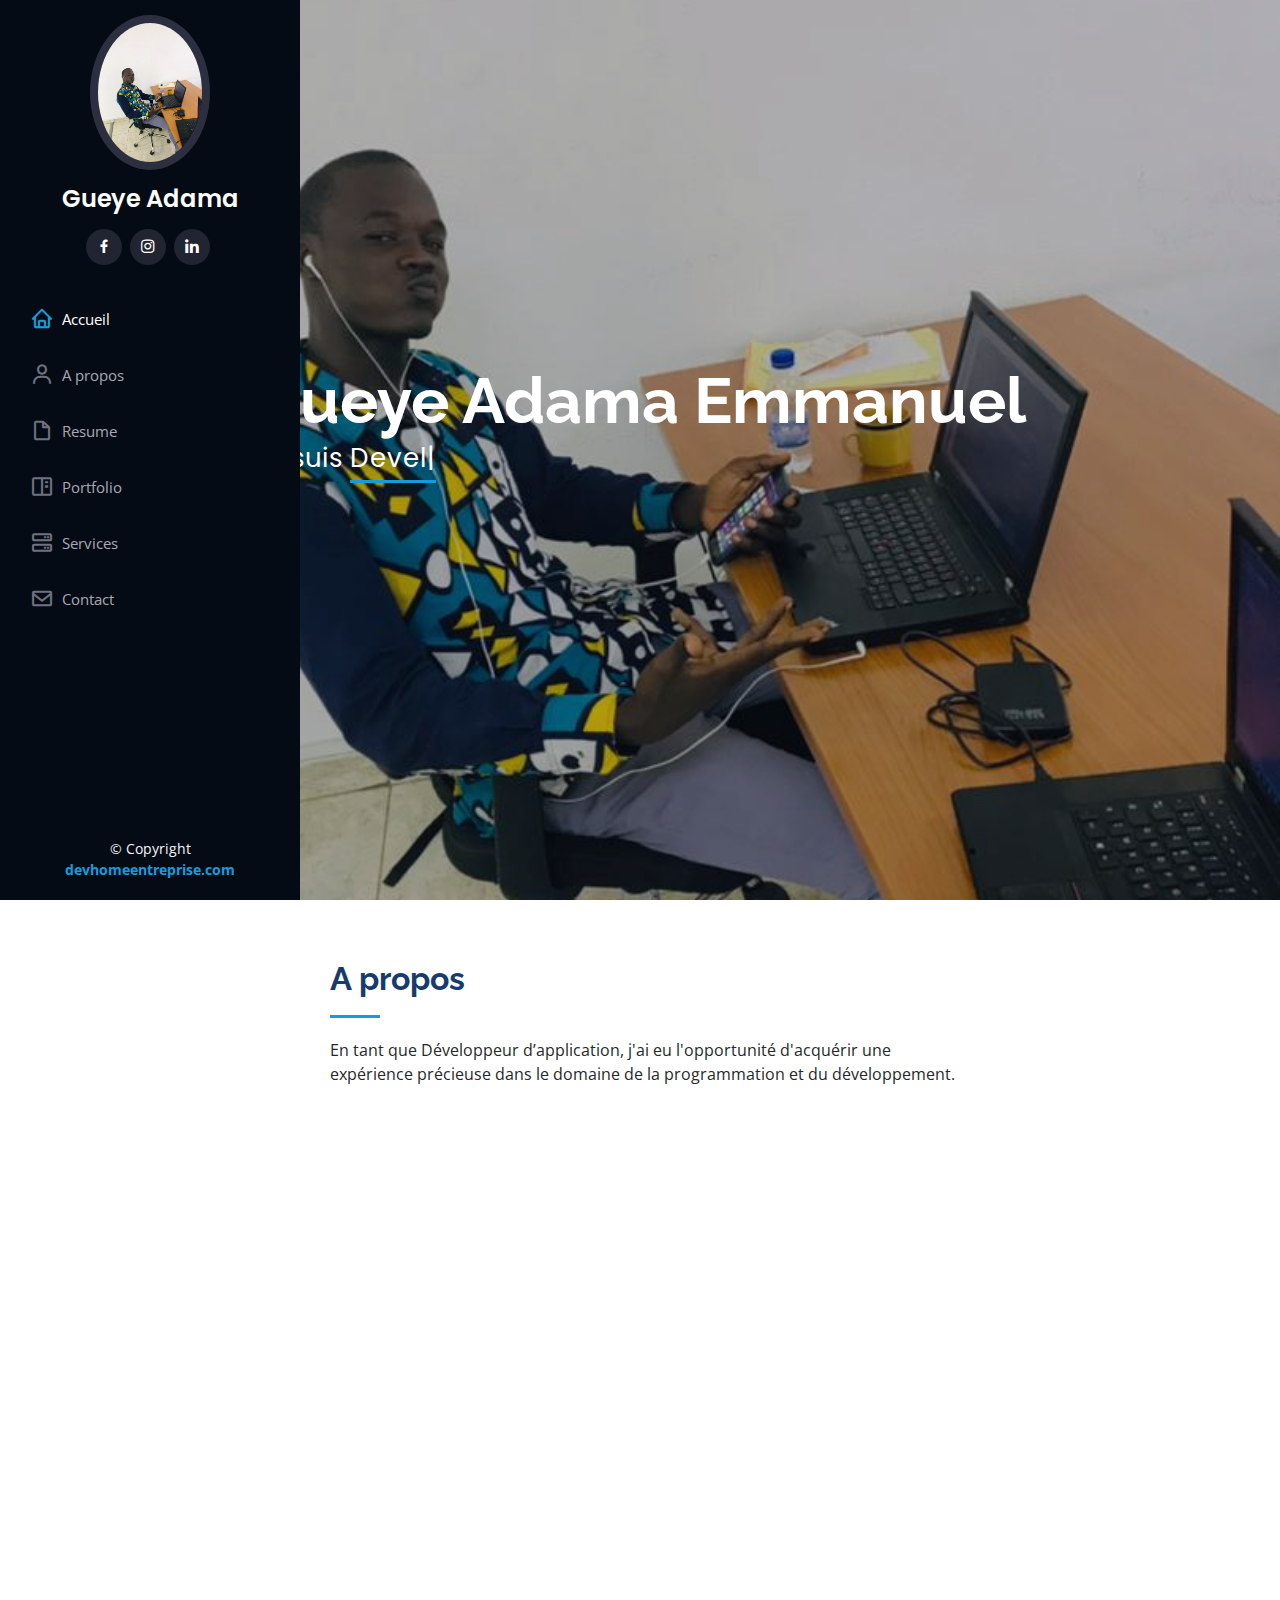
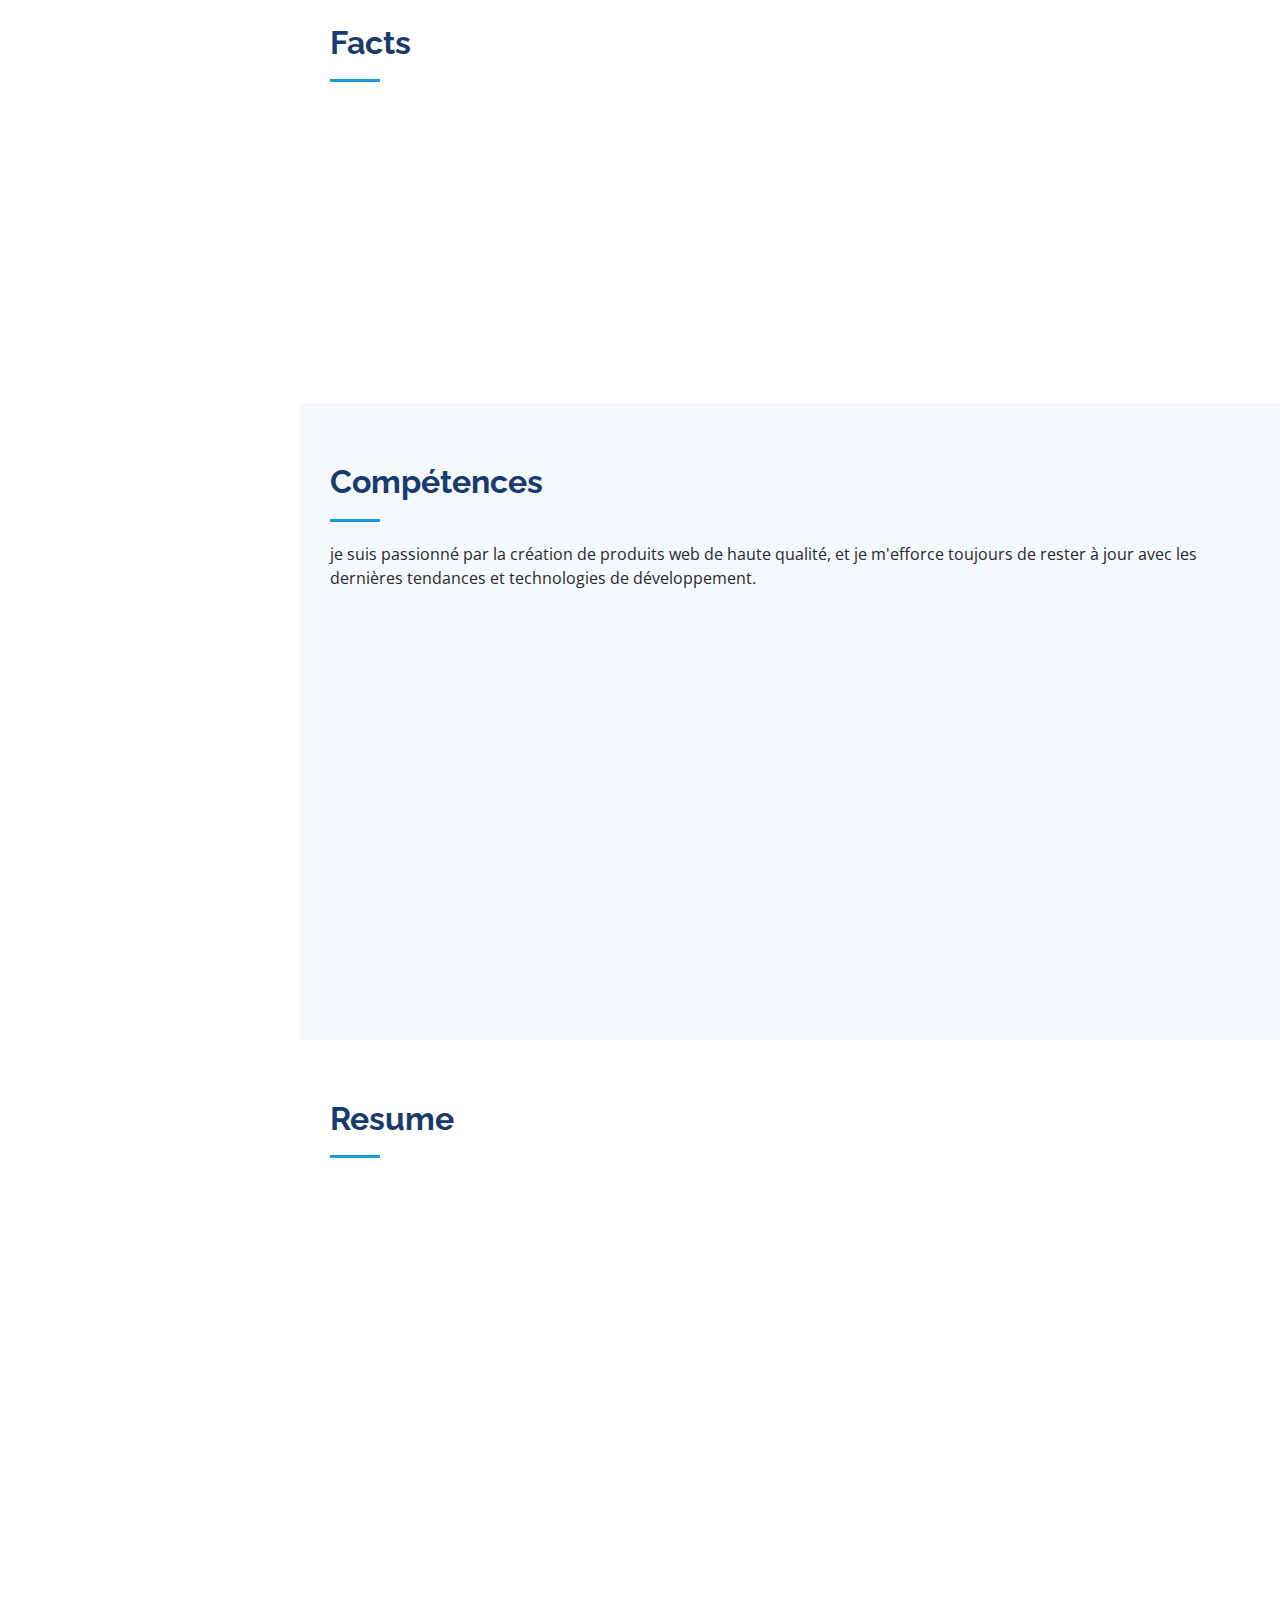
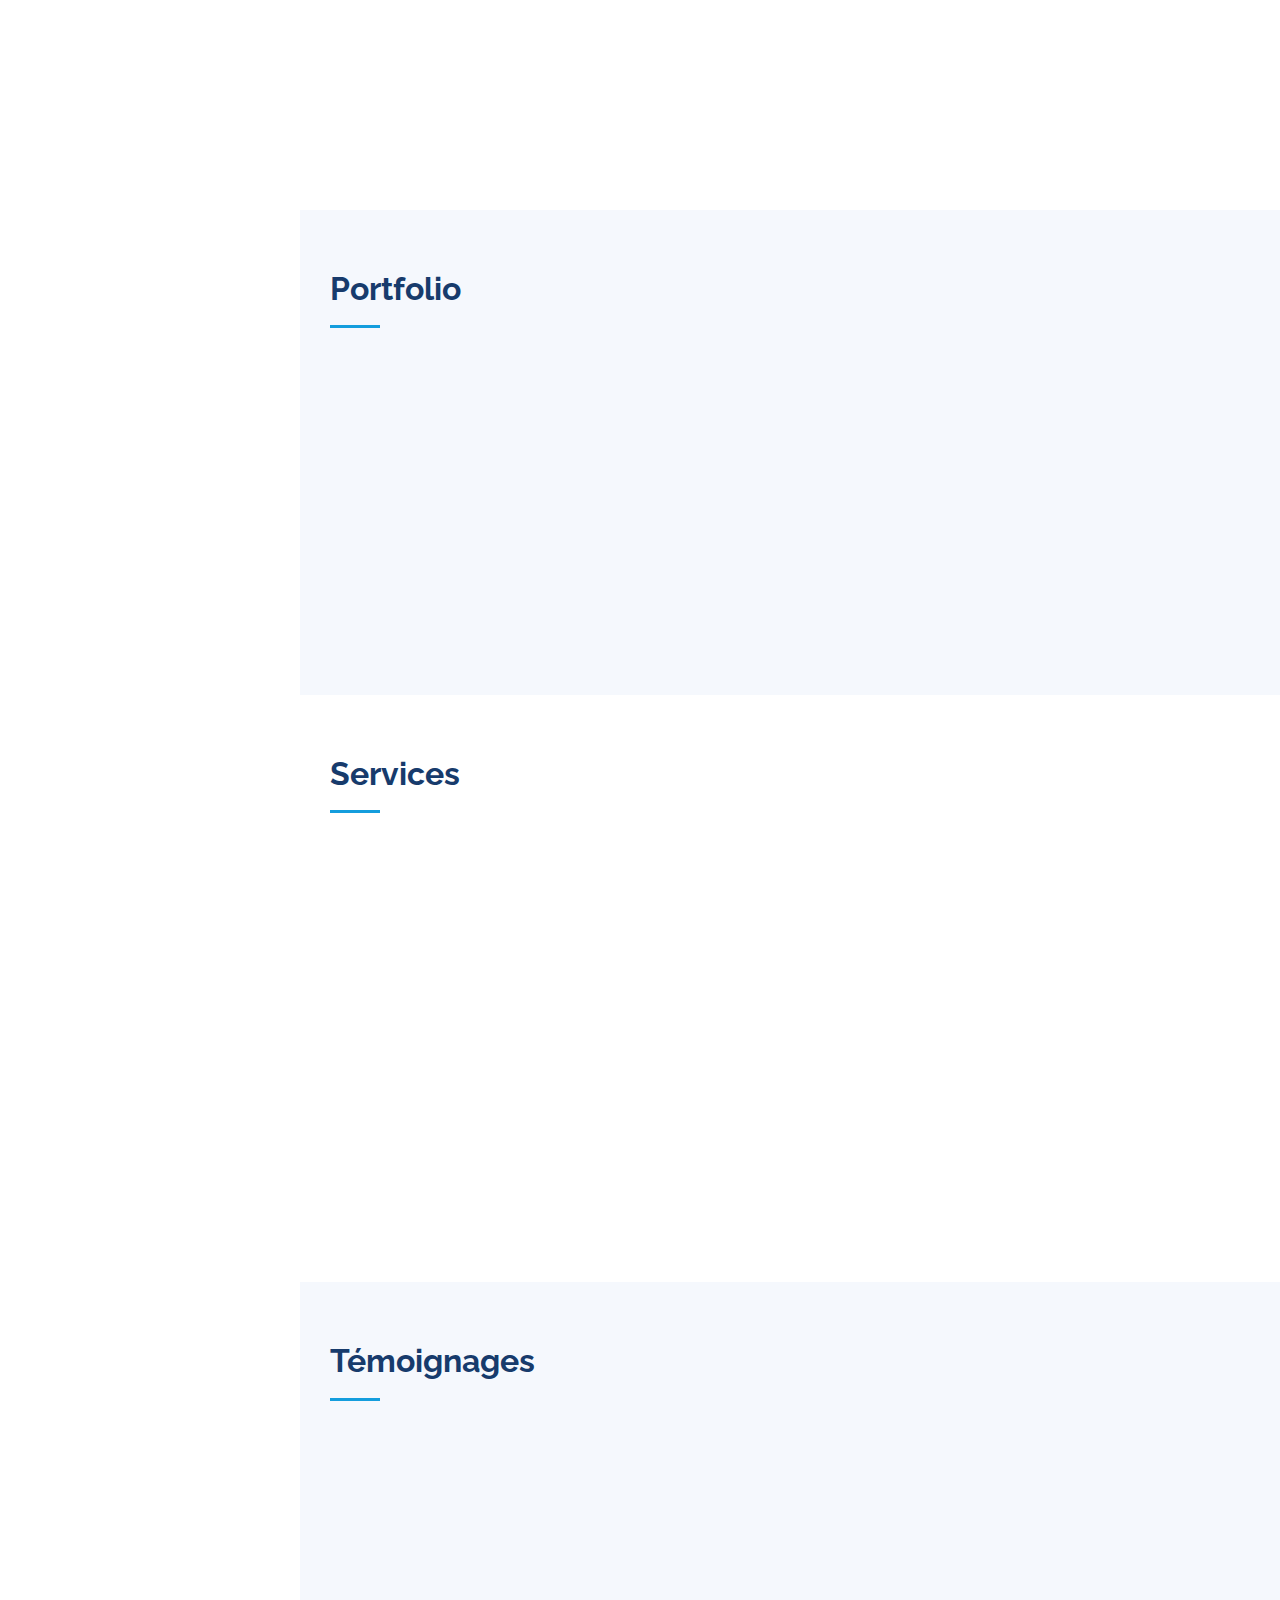
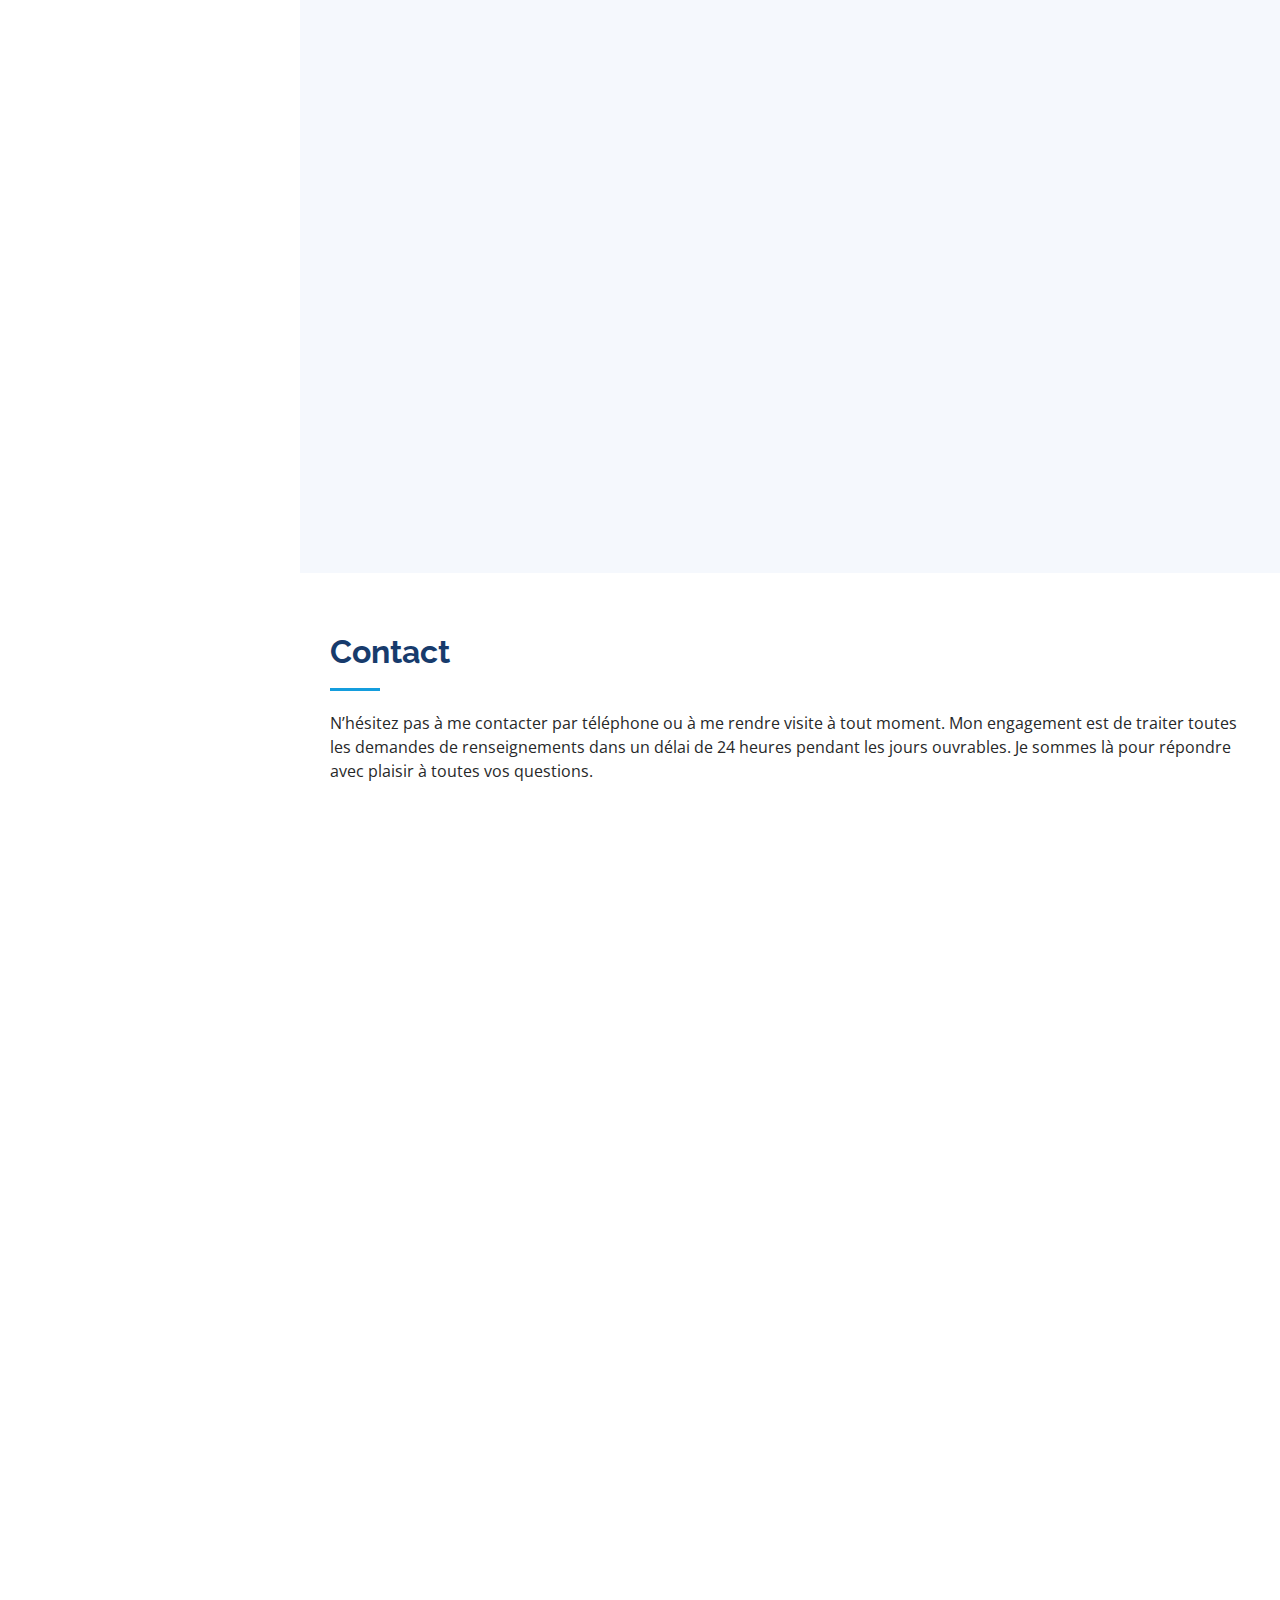
<file: index.html>
<!DOCTYPE html>
<html lang="en">

<head>
  <meta charset="utf-8">
  <meta content="width=device-width, initial-scale=1.0" name="viewport">

  <title>Portfolio Gueye</title>
  <meta content="" name="description">
  <meta content="" name="keywords">

  <!-- Favicons -->
  <link href="assets/img/log2.png" rel="icon">
  <link href="assets/img/apple-touch-icon.png" rel="apple-touch-icon">

  <!-- Google Fonts -->
  <link href="https://fonts.googleapis.com/css?family=Open+Sans:300,300i,400,400i,600,600i,700,700i|Raleway:300,300i,400,400i,500,500i,600,600i,700,700i|Poppins:300,300i,400,400i,500,500i,600,600i,700,700i" rel="stylesheet">

  <!-- Vendor CSS Files -->
  <link href="assets/vendor/aos/aos.css" rel="stylesheet">
  <link href="assets/vendor/bootstrap/css/bootstrap.min.css" rel="stylesheet">
  <link href="assets/vendor/bootstrap-icons/bootstrap-icons.css" rel="stylesheet">
  <link href="assets/vendor/boxicons/css/boxicons.min.css" rel="stylesheet">
  <link href="assets/vendor/glightbox/css/glightbox.min.css" rel="stylesheet">
  <link href="assets/vendor/swiper/swiper-bundle.min.css" rel="stylesheet">

  <!-- Template Main CSS File -->
  <link href="assets/css/style.css" rel="stylesheet">

  <!-- =======================================================
  * Template Name: iPortfolio
  * Template URL: https://bootstrapmade.com/iportfolio-bootstrap-portfolio-websites-template/
  * Updated: Mar 17 2024 with Bootstrap v5.3.3
  * Author: BootstrapMade.com
  * License: https://bootstrapmade.com/license/
  ======================================================== -->
</head>

<body>

  <!-- ======= Mobile nav toggle button ======= -->
  <i class="bi bi-list mobile-nav-toggle d-xl-none"></i>

  <!-- ======= Header ======= -->
  <header id="header">
    <div class="d-flex flex-column">

      <div class="profile">
        <img src="assets/img/profile-img.jpg" alt="" class="img-fluid rounded-circle">
        <h1 class="text-light"><a href="index.html">Gueye Adama </a></h1>
        <div class="social-links mt-3 text-center">
          <a href="https://www.facebook.com/profile.php?viewas=100000686899395&id=100090192133181" class="facebook"><i class="bx bxl-facebook"></i></a>
          <a href="#" class="instagram"><i class="bx bxl-instagram"></i></a>
          <a href="#" class="linkedin"><i class="bx bxl-linkedin"></i></a>
        </div>
      </div>

      <nav id="navbar" class="nav-menu navbar">
        <ul>
          <li><a href="#hero" class="nav-link scrollto active"><i class="bx bx-home"></i> <span>Accueil</span></a></li>
          <li><a href="#about" class="nav-link scrollto"><i class="bx bx-user"></i> <span>A propos</span></a></li>
          <li><a href="#resume" class="nav-link scrollto"><i class="bx bx-file-blank"></i> <span>Resume</span></a></li>
          <li><a href="#portfolio" class="nav-link scrollto"><i class="bx bx-book-content"></i> <span>Portfolio</span></a></li>
          <li><a href="#services" class="nav-link scrollto"><i class="bx bx-server"></i> <span>Services</span></a></li>
          <li><a href="#contact" class="nav-link scrollto"><i class="bx bx-envelope"></i> <span>Contact</span></a></li>
        </ul>
      </nav><!-- .nav-menu -->
    </div>
  </header><!-- End Header -->

  <!-- ======= Hero Section ======= -->
  <section id="hero" class="d-flex flex-column justify-content-center align-items-center">
    <div class="hero-container" data-aos="fade-in">
      <h1>Gueye Adama Emmanuel</h1>
      <p>Je suis  <span class="typed" data-typed-items="Developpeur Web, Infographe"></span></p>
    </div>
  </section><!-- End Hero -->

  <main id="main">

    <!-- ======= About Section ======= -->
    <section id="about" class="about">
      <div class="container">

        <div class="section-title">
          <h2>A propos</h2>
          <p>En tant que Développeur d’application, j'ai eu
            l'opportunité d'acquérir une </br>expérience précieuse dans
            le domaine de la programmation et du développement.</p>
        </div>

        <div class="row">
          <div class="col-lg-4" data-aos="fade-right">
            <img src="assets/img/profile-img.jpg" class="img-fluid" alt="">
          </div>
          <div class="col-lg-8 pt-4 pt-lg-0 content" data-aos="fade-left">
            <h3>Developpeur Web</h3>
            <p class="fst-italic">
              Mon expérience m'a également enseigné l'importance de la collaboration et de la communication dans des environnements de travail dynamiques, où je m'efforce toujours de contribuer de manière proactive à la réussite des projets.
            </p>
            <div class="row">
              <div class="col-lg-6">
                <ul>
                  <li><i class="bi bi-chevron-right"></i> <strong>Anniversaire:</strong> <span>15 AOUT 2002</span></li>
                  <!-- <li><i class="bi bi-chevron-right"></i> <strong>Site web:</strong> <span>www.devhomeentreprise.com</span></li> -->
                  <li><i class="bi bi-chevron-right"></i> <strong>Téléphone:</strong> <span>+225 07 77 66 49 68</span></li>
                  <li><i class="bi bi-chevron-right"></i> <strong>Ville:</strong> <span>Abidjan, CI</span></li>
                </ul>
              </div>
              <div class="col-lg-6">
                <ul>
                  <li><i class="bi bi-chevron-right"></i> <strong>Age:</strong> <span>21</span></li>
                  <li><i class="bi bi-chevron-right"></i> <strong>Niveau:</strong><span style="color: rgb(0, 139, 93);">BTS &nbsp;  &nbsp; </span> → <span> &nbsp;  Licence 2</span></li>
                  <li><i class="bi bi-chevron-right"></i> <strong>Email:</strong> <span>gueyeadamaemmanuel@gmail.com</span></li>
                </ul>
              </div>
            </div>
            <!-- <p>
              Officiis eligendi itaque labore et dolorum mollitia officiis optio vero. Quisquam sunt adipisci omnis et ut. Nulla accusantium dolor incidunt officia tempore. Et eius omnis.
              Cupiditate ut dicta maxime officiis quidem quia. Sed et consectetur qui quia repellendus itaque neque. Aliquid amet quidem ut quaerat cupiditate. Ab et eum qui repellendus omnis culpa magni laudantium dolores.
            </p> -->
          </div>
        </div>

      </div>
    </section><!-- End About Section -->

    <!-- ======= Facts Section ======= -->
    <section id="facts" class="facts">
      <div class="container">

        <div class="section-title">
          <h2>Facts</h2>
          <!-- <p>Magnam dolores commodi suscipit. Necessitatibus eius consequatur ex aliquid fuga eum quidem. Sit sint consectetur velit. Quisquam quos quisquam cupiditate. Et nemo qui impedit suscipit alias ea. Quia fugiat sit in iste officiis commodi quidem hic quas.</p> -->
        </div>

        <div class="row no-gutters">

          <div class="col-lg-3 col-md-6 d-md-flex align-items-md-stretch" data-aos="fade-up">
            <div class="count-box">
              <i class="bi bi-emoji-smile"></i>
              <span data-purecounter-start="0" data-purecounter-end="3" data-purecounter-duration="1" class="purecounter"></span>
              <p><strong>Clients satisfait</br></strong>conséquence de la qualité</p>
            </div>
          </div>

          <div class="col-lg-3 col-md-6 d-md-flex align-items-md-stretch" data-aos="fade-up" data-aos-delay="100">
            <div class="count-box">
              <i class="bi bi-journal-richtext"></i>
              <span data-purecounter-start="0" data-purecounter-end="3" data-purecounter-duration="1" class="purecounter"></span>
              <p><strong>Projets</br></strong> offrant une expérience utilisateur fluide et intuitive</p>
            </div>
          </div>


          <div class="col-lg-3 col-md-6 d-md-flex align-items-md-stretch" data-aos="fade-up" data-aos-delay="300">
            <div class="count-box">
              <i class="bi bi-people"></i>
              <span data-purecounter-start="0" data-purecounter-end="3" data-purecounter-duration="1" class="purecounter"></span>
              <p><strong>Travailleurs acharnés</br></strong>la douleur la plus dure des choses</p>
            </div>
          </div>

        </div>

      </div>
    </section><!-- End Facts Section -->

    <!-- ======= Skills Section ======= -->
    <section id="skills" class="skills section-bg">
      <div class="container">

        <div class="section-title">
          <h2>Compétences</h2>
          <p>je suis passionné par la création de produits web de haute qualité, et je m'efforce toujours de rester à jour avec les dernières tendances et technologies de développement.</p>
        </div>

        <div class="row skills-content">

          <div class="col-lg-6" data-aos="fade-up">

            <div class="progress">
              <span class="skill">HTML <i class="val">90%</i></span>
              <div class="progress-bar-wrap">
                <div class="progress-bar" role="progressbar" aria-valuenow="90" aria-valuemin="0" aria-valuemax="100"></div>
              </div>
            </div>

            <div class="progress">
              <span class="skill">CSS <i class="val">90%</i></span>
              <div class="progress-bar-wrap">
                <div class="progress-bar" role="progressbar" aria-valuenow="90" aria-valuemin="0" aria-valuemax="100"></div>
              </div>
            </div>

            <div class="progress">
              <span class="skill">JavaScript <i class="val">45%</i></span>
              <div class="progress-bar-wrap">
                <div class="progress-bar" role="progressbar" aria-valuenow="45" aria-valuemin="0" aria-valuemax="100"></div>
              </div>
            </div>
            <div class="progress">
              <span class="skill">Java <i class="val">45%</i></span>
              <div class="progress-bar-wrap">
                <div class="progress-bar" role="progressbar" aria-valuenow="35" aria-valuemin="0" aria-valuemax="100"></div>
              </div>
            </div>
            <div class="progress">
              <span class="skill">Ionic FrameWork <i class="val">60%</i></span>
              <div class="progress-bar-wrap">
                <div class="progress-bar" role="progressbar" aria-valuenow="60" aria-valuemin="0" aria-valuemax="100"></div>
              </div>
            </div>

          </div>

          <div class="col-lg-6" data-aos="fade-up" data-aos-delay="100">

            <div class="progress">
              <span class="skill">PHP <i class="val">80%</i></span>
              <div class="progress-bar-wrap">
                <div class="progress-bar" role="progressbar" aria-valuenow="80" aria-valuemin="0" aria-valuemax="100"></div>
              </div>
            </div>

            <div class="progress">
              <span class="skill">WordPress/CMS <i class="val">90%</i></span>
              <div class="progress-bar-wrap">
                <div class="progress-bar" role="progressbar" aria-valuenow="90" aria-valuemin="0" aria-valuemax="100"></div>
              </div>
            </div>

            <div class="progress">
              <span class="skill">Photoshop <i class="val">55%</i></span>
              <div class="progress-bar-wrap">
                <div class="progress-bar" role="progressbar" aria-valuenow="55" aria-valuemin="0" aria-valuemax="100"></div>
              </div>
            </div>
              <div class="progress">
              <span class="skill">Windev <i class="val">55%</i></span>
              <div class="progress-bar-wrap">
                <div class="progress-bar" role="progressbar" aria-valuenow="55" aria-valuemin="0" aria-valuemax="100"></div>
              </div>
            </div>
            
            <div class="progress">
              <span class="skill">Sql <i class="val">90%</i></span>
              <div class="progress-bar-wrap">
                <div class="progress-bar" role="progressbar" aria-valuenow="90" aria-valuemin="0" aria-valuemax="100"></div>
              </div>
            </div>
            <div class="progress">
              <span class="skill">Bootstrap <i class="val">90%</i></span>
              <div class="progress-bar-wrap">
                <div class="progress-bar" role="progressbar" aria-valuenow="90" aria-valuemin="0" aria-valuemax="100"></div>
              </div>
            </div>

          </div>

        </div>

      </div>
    </section><!-- End Skills Section -->

    <!-- ======= Resume Section ======= -->
    <section id="resume" class="resume">
      <div class="container">

        <div class="section-title">
          <h2>Resume</h2>
          <!-- <p>Magnam dolores commodi suscipit. Necessitatibus eius consequatur ex aliquid fuga eum quidem. Sit sint consectetur velit. Quisquam quos quisquam cupiditate. Et nemo qui impedit suscipit alias ea. Quia fugiat sit in iste officiis commodi quidem hic quas.</p> -->
        </div>

        <div class="row">
          <div class="col-lg-6" data-aos="fade-up">
            <h3 class="resume-title">Resumé</h3>
            <div class="resume-item pb-0">
              <h4>Gueye adama </h4>
              <!-- <p><em>Innovative and deadline-driven Graphic Designer with 3+ years of experience designing and developing user-centered digital/print marketing material from initial concept to final, polished deliverable.</em></p> -->
              <ul>
                <li>(+225) 07 77 66 49 68</li>
                <li>gueyeadamaemmanuel@gmail.com</li>
              </ul>
            </div>

            <h3 class="resume-title">Diplome Obtenu</h3>
            <div class="resume-item">
              <!-- <h4>Brevet de technicien supérieur &nbsp; (Bts)</h4> -->
              <h5>2021 – 2022</h5>
              <!-- <p><em>Institut Supérieur Jean Paul II</em></p> -->
              <p>Obtention du Brevet de technicien supérieur (BTS) en
                INFORMATIQUE DEVELOPPEUR D’APPLICATION</p>
            </div>
            <div class="resume-item">
              <h4>Autre</h4>
              <h5>2016 – 2017</h5>
              <!-- <p><em>Groupe Scolaire Sainte Adjoua Fadette</em></p> -->
              <p>Obtention du Brevet d’Etudes du Premier Cycle (BEPC) </p>
              <h5>2019 – 2020</h5>
              <!-- <p><em>Groupe Scolaire Sainte Adjoua Fadette</em></p> -->
              <p>Obtention Baccalauréat série D</p>
            </div>
          </div>
          <div class="col-lg-6" data-aos="fade-up" data-aos-delay="100">
            <h3 class="resume-title">Expérience professionnelle</h3>
            <div class="resume-item">
              <h4>Développement web</h4>
              <h5>07-09-2022 Au 07/09/2023              </h5>
              <p><em>Chez EBENYX TECHNOLOGIES</em></p>
              <ul>
                <li>Développement Front-end : développement
                  d’applications web avec Angular.
                  </li>
                <li>Participation active à la création et à la maintenance
                  de sites Wordpress</li>
                <li>Collaboration avec une équipe de développeur pour
                  résoudre des problèmes techniques et optimiser les
                  performances des applications</li>
              </ul>
            </div>
          
          </div>
        </div>

      </div>
    </section><!-- End Resume Section -->

    <!-- ======= Portfolio Section ======= -->
    <section id="portfolio" class="portfolio section-bg">
      <div class="container">

        <div class="section-title">
          <h2>Portfolio</h2>
            <!-- <p>Magnam dolores commodi suscipit. Necessitatibus eius consequatur ex aliquid fuga eum quidem. Sit sint consectetur velit. Quisquam quos quisquam cupiditate. Et nemo qui impedit suscipit alias ea. Quia fugiat sit in iste officiis commodi quidem hic quas.</p> -->
        </div>

        <div class="row" data-aos="fade-up">
          <div class="col-lg-12 d-flex justify-content-center">
            <ul id="portfolio-flters">
              <li data-filter="*" class="filter-active">Tous</li>
              <li data-filter=".filter-app">Application</li>
              <li data-filter=".filter-card">Carte</li>
              <li data-filter=".filter-web">Web</li>
            </ul>
          </div>
        </div>

        <div class="row portfolio-container" data-aos="fade-up" data-aos-delay="100">

          <!-- <div class="col-lg-4 col-md-6 portfolio-item filter-app">
            <div class="portfolio-wrap">
              <img src="assets/img/portfolio/portfolio-1.jpg" class="img-fluid" alt="">
              <div class="portfolio-links">
                <a href="assets/img/portfolio/portfolio-1.jpg" data-gallery="portfolioGallery" class="portfolio-lightbox" title="App 1"><i class="bx bx-plus"></i></a>
                <a href="portfolio-details.html" title="More Details"><i class="bx bx-link"></i></a>
              </div>
            </div>
          </div> -->

          <div class="col-lg-4 col-md-6 portfolio-item filter-web">
            <div class="portfolio-wrap">
              <img src="assets/img/portfolio/Captuze.jpg" class="img-fluid" alt="">
              <div class="portfolio-links">
                <a href="assets/img/portfolio/Captuze.jpg" data-gallery="portfolioGallery" class="portfolio-lightbox" title="devhomeentreprise"><i class="bx bx-plus"></i></a>
                <a href="portfolio-details.html" title="More Details"><i class="bx bx-link"></i></a>
              </div>
            </div>
          </div>

          <!-- <div class="col-lg-4 col-md-6 portfolio-item filter-app">
            <div class="portfolio-wrap">
              <img src="assets/img/portfolio/portfolio-3.jpg" class="img-fluid" alt="">
              <div class="portfolio-links">
                <a href="assets/img/portfolio/portfolio-3.jpg" data-gallery="portfolioGallery" class="portfolio-lightbox" title="App 2"><i class="bx bx-plus"></i></a>
                <a href="portfolio-details.html" title="More Details"><i class="bx bx-link"></i></a>
              </div>
            </div>
          </div>

          <div class="col-lg-4 col-md-6 portfolio-item filter-card">
            <div class="portfolio-wrap">
              <img src="assets/img/portfolio/portfolio-4.jpg" class="img-fluid" alt="">
              <div class="portfolio-links">
                <a href="assets/img/portfolio/portfolio-4.jpg" data-gallery="portfolioGallery" class="portfolio-lightbox" title="Card 2"><i class="bx bx-plus"></i></a>
                <a href="portfolio-details.html" title="More Details"><i class="bx bx-link"></i></a>
              </div>
            </div>
          </div>

          <div class="col-lg-4 col-md-6 portfolio-item filter-web">
            <div class="portfolio-wrap">
              <img src="assets/img/portfolio/portfolio-5.jpg" class="img-fluid" alt="">
              <div class="portfolio-links">
                <a href="assets/img/portfolio/portfolio-5.jpg" data-gallery="portfolioGallery" class="portfolio-lightbox" title="Web 2"><i class="bx bx-plus"></i></a>
                <a href="portfolio-details.html" title="More Details"><i class="bx bx-link"></i></a>
              </div>
            </div>
          </div>

          <div class="col-lg-4 col-md-6 portfolio-item filter-app">
            <div class="portfolio-wrap">
              <img src="assets/img/portfolio/portfolio-6.jpg" class="img-fluid" alt="">
              <div class="portfolio-links">
                <a href="assets/img/portfolio/portfolio-6.jpg" data-gallery="portfolioGallery" class="portfolio-lightbox" title="App 3"><i class="bx bx-plus"></i></a>
                <a href="portfolio-details.html" title="More Details"><i class="bx bx-link"></i></a>
              </div>
            </div>
          </div>

          <div class="col-lg-4 col-md-6 portfolio-item filter-card">
            <div class="portfolio-wrap">
              <img src="assets/img/portfolio/portfolio-7.jpg" class="img-fluid" alt="">
              <div class="portfolio-links">
                <a href="assets/img/portfolio/portfolio-7.jpg" data-gallery="portfolioGallery" class="portfolio-lightbox" title="Card 1"><i class="bx bx-plus"></i></a>
                <a href="portfolio-details.html" title="More Details"><i class="bx bx-link"></i></a>
              </div>
            </div>
          </div>

          <div class="col-lg-4 col-md-6 portfolio-item filter-card">
            <div class="portfolio-wrap">
              <img src="assets/img/portfolio/portfolio-8.jpg" class="img-fluid" alt="">
              <div class="portfolio-links">
                <a href="assets/img/portfolio/portfolio-8.jpg" data-gallery="portfolioGallery" class="portfolio-lightbox" title="Card 3"><i class="bx bx-plus"></i></a>
                <a href="portfolio-details.html" title="More Details"><i class="bx bx-link"></i></a>
              </div>
            </div>
          </div>

          <div class="col-lg-4 col-md-6 portfolio-item filter-web">
            <div class="portfolio-wrap">
              <img src="assets/img/portfolio/portfolio-9.jpg" class="img-fluid" alt="">
              <div class="portfolio-links">
                <a href="assets/img/portfolio/portfolio-9.jpg" data-gallery="portfolioGallery" class="portfolio-lightbox" title="Web 3"><i class="bx bx-plus"></i></a>
                <a href="portfolio-details.html" title="More Details"><i class="bx bx-link"></i></a>
              </div>
            </div>
          </div> -->

        </div>

      </div>
    </section><!-- End Portfolio Section -->

    <!-- ======= Services Section ======= -->
    <section id="services" class="services">
      <div class="container">

        <div class="section-title">
          <h2>Services</h2>
        </div>

        <div class="row">
          <div class="col-lg-4 col-md-6 icon-box" data-aos="fade-up">
            <div class="icon"><i class="bi bi-laptop"></i></div>
            <h4 class="title"><a href="#">Développement Web</a></h4>
            <p class="description">j'offre des services de développement web sur mesure pour répondre à vos besoins spécifiques.</p>
          </div>
          <div class="col-lg-4 col-md-6 icon-box" data-aos="fade-up" data-aos-delay="100">
            <div class="icon"><i class="bi bi-phone"></i></div>
            <h4 class="title"><a href="#">Développement Mobile</a></h4>
            <p class="description">Création d'applications mobiles innovantes pour iOS et Android, adaptées à vos exigences.</p>
          </div>
          <div class="col-lg-4 col-md-6 icon-box" data-aos="fade-up" data-aos-delay="200">
            <div class="icon"><i class="bi bi-window"></i></div>
            <h4 class="title"><a href="#">Développement Desktop</a></h4>
            <p class="description">Développement d'applications de bureau robustes et évolutives pour Windows, macOS et Linux.</p>
          </div>
          <div class="col-lg-4 col-md-6 icon-box" data-aos="fade-up" data-aos-delay="300">
            <div class="icon"><i class="bi bi-palette"></i></div>
            <h4 class="title"><a href="#">Illustration</a></h4>
            <p class="description">Création d'illustrations uniques et attrayantes pour vos projets, adaptées à votre style et à vos besoins.</p>
          </div>
        </div>
        

      </div>
    </section><!-- End Services Section -->

    <!-- ======= Testimonials Section ======= -->
    <section id="testimonials" class="testimonials section-bg">
      <div class="container">

        <div class="section-title">
          <h2>Témoignages</h2>
        </div>

        <div class="testimonials-slider swiper" data-aos="fade-up" data-aos-delay="100">
          <div class="swiper-wrapper">

            <div class="swiper-slide">
              <div class="testimonial-item" data-aos="fade-up">
                <p>
                  <i class="bx bxs-quote-alt-left quote-icon-left"></i>
                  J'ai été impressionné par le professionnalisme et l'expertise de votre équipe dans le domaine du développement web. Grâce à votre travail acharné et à votre dévouement, notre projet a été livré à temps et dépassait nos attentes. Je recommande vivement vos services à quiconque recherche une solution de développement informatique de qualité.
                  <i class="bx bxs-quote-alt-right quote-icon-right"></i>
                </p>
                <img src="assets/img/testimonials/testimonials-1.jpg" class="testimonial-img" alt="">
                <h3>M. Ayérébi Manoua </h3>
                <h4>Co &amp; Fondateur</h4>
              </div>
            </div><!-- End testimonial item -->

            <div class="swiper-slide">
              <div class="testimonial-item" data-aos="fade-up" data-aos-delay="100">
                <p>
                  <i class="bx bxs-quote-alt-left quote-icon-left"></i>
                  Je suis extrêmement satisfait du travail accompli par votre équipe dans le développement de mon site web. Votre professionnalisme, votre expertise technique et votre engagement ont été exemplaires tout au long du projet. Grâce à votre collaboration, j'ai pu concrétiser ma vision et offrir une expérience utilisateur exceptionnelle à mes clients. Je recommande vivement vos services à tous ceux qui recherchent des solutions informatiques de qualité et fiables.
                  <i class="bx bxs-quote-alt-right quote-icon-right"></i>
                </p>
                <img src="assets/img/testimonials/testimonials-2.jpg" class="testimonial-img" alt="">
                <h3>Sara Wilsson</h3>
                <h4>Entrepreneur</h4>
              </div>
            </div><!-- End testimonial item -->

            <div class="swiper-slide">
              <div class="testimonial-item" data-aos="fade-up" data-aos-delay="200">
                <p>
                  <i class="bx bxs-quote-alt-left quote-icon-left"></i>
                  Travailler avec vous a été une expérience formidable. Votre professionnalisme, votre expertise technique et votre approche collaborative ont été essentiels pour la réussite de notre projet de développement web. Non seulement vous avez livré un produit de haute qualité, mais vous avez également dépassé nos attentes en matière de délais et de résultats. Je vous recommande vivement à toute personne cherchant des services informatiques fiables et efficaces.
                  <i class="bx bxs-quote-alt-right quote-icon-right"></i>
                </p>
                <img src="assets/img/testimonials/testimonials-3.jpg" class="testimonial-img" alt="">
                <h3>Jena Karlis</h3>
                <h4>Store Owner</h4>
              </div>
            </div><!-- End testimonial item -->

            <!-- <div class="swiper-slide">
              <div class="testimonial-item" data-aos="fade-up" data-aos-delay="300">
                <p>
                  <i class="bx bxs-quote-alt-left quote-icon-left"></i>
                  Fugiat enim eram quae cillum dolore dolor amet nulla culpa multos export minim fugiat minim velit minim dolor enim duis veniam ipsum anim magna sunt elit fore quem dolore labore illum veniam.
                  <i class="bx bxs-quote-alt-right quote-icon-right"></i>
                </p>
                <img src="assets/img/testimonials/testimonials-4.jpg" class="testimonial-img" alt="">
                <h3>Matt Brandon</h3>
                <h4>Freelancer</h4>
              </div>
            </div> End testimonial item

            <div class="swiper-slide">
              <div class="testimonial-item" data-aos="fade-up" data-aos-delay="400">
                <p>
                  <i class="bx bxs-quote-alt-left quote-icon-left"></i>
                  Quis quorum aliqua sint quem legam fore sunt eram irure aliqua veniam tempor noster veniam enim culpa labore duis sunt culpa nulla illum cillum fugiat legam esse veniam culpa fore nisi cillum quid.
                  <i class="bx bxs-quote-alt-right quote-icon-right"></i>
                </p>
                <img src="assets/img/testimonials/testimonials-5.jpg" class="testimonial-img" alt="">
                <h3>John Larson</h3>
                <h4>Entrepreneur</h4>
              </div>
            </div>End testimonial item -->

          </div>
          <div class="swiper-pagination"></div>
        </div>

      </div>
    </section><!-- End Testimonials Section -->

    <!-- ======= Contact Section ======= -->
    <section id="contact" class="contact">
      <div class="container">

        <div class="section-title">
          <h2>Contact</h2>
          <p>N’hésitez pas à me contacter par téléphone ou à me rendre visite à tout moment. Mon engagement est de traiter toutes les 
            demandes de renseignements dans un délai de 24 heures pendant les jours ouvrables. Je sommes là pour répondre avec plaisir à toutes vos questions.
          </p>
        </div>

        <div class="row" data-aos="fade-in">

          <div class="col-lg-5 d-flex align-items-stretch">
            <div class="info">
              <div class="address">
                <i class="bi bi-geo-alt"></i>
                <h4>Location:</h4>
                <p>Abidjan, CI</p>
              </div>

              <div class="email">
                <i class="bi bi-envelope"></i>
                <h4>Email:</h4>
                <p>gueyeadamaemmanuel@gmail.com</p>
              </div>

              <div class="phone">
                <i class="bi bi-phone"></i>
                <h4>Téléphone:</h4>
                <p>+255 07 77 66 49 68</p>
              </div>

              <iframe src="https://www.google.com/maps/embed?pb=!1m18!1m12!1m3!1d127118.28814909035!2d-4.062065930586204!3d5.348615522004534!2m3!1f0!2f0!3f0!3m2!1i1024!2i768!4f13.1!3m3!1m2!1s0xfc1ea5311959121%3A0x3fe70ddce19221a6!2sAbidjan!5e0!3m2!1sfr!2sci!4v1715338004172!5m2!1sfr!2sci" width="450" height="350" style="border:0;" allowfullscreen="" loading="lazy" referrerpolicy="no-referrer-when-downgrade"></iframe>         </div>

          </div>

          <div class="col-lg-7 mt-5 mt-lg-0 d-flex align-items-stretch">
            <form action="forms/contact.php" method="post" role="form" class="php-email-form">
              <div class="row">
                <div class="form-group col-md-6">
                  <label for="name">Nom</label>
                  <input type="text" name="name" class="form-control" id="name" required>
                </div>
                <div class="form-group col-md-6">
                  <label for="name">Email</label>
                  <input type="email" class="form-control" name="email" id="email" required>
                </div>
              </div>
              <div class="form-group">
                <label for="name">Sujet</label>
                <input type="text" class="form-control" name="subject" id="subject" required>
              </div>
              <div class="form-group">
                <label for="name">Message</label>
                <textarea class="form-control" name="message" rows="10" required></textarea>
              </div>
              <div class="my-3">
                <div class="loading">Chargement</div>
                <div class="error-message"></div>
                <div class="sent-message">Votre message a été envoyé. Merci!</div>
              </div>
              <div class="text-center"><button type="submit">Envoyer le message</button></div>
            </form>
          </div>

        </div>

      </div>
    </section><!-- End Contact Section -->

  </main><!-- End #main -->

  <!-- ======= Footer ======= -->
  <footer id="footer">
    <div class="container">
      <div class="copyright">
        &copy; Copyright <strong><span><a href="https://devhomeentreprise.com">devhomeentreprise.com</a></span></strong>
      </div>
      <div class="credits">
        <!-- All the links in the footer should remain intact. -->
        <!-- You can delete the links only if you purchased the pro version. -->
        <!-- Licensing information: https://bootstrapmade.com/license/ -->
        <!-- Purchase the pro version with working PHP/AJAX contact form: https://bootstrapmade.com/iportfolio-bootstrap-portfolio-websites-template/ -->
      </div>
    </div>
  </footer><!-- End  Footer -->

  <a href="#" class="back-to-top d-flex align-items-center justify-content-center"><i class="bi bi-arrow-up-short"></i></a>

  <!-- Vendor JS Files -->
  <script src="assets/vendor/purecounter/purecounter_vanilla.js"></script>
  <script src="assets/vendor/aos/aos.js"></script>
  <script src="assets/vendor/bootstrap/js/bootstrap.bundle.min.js"></script>
  <script src="assets/vendor/glightbox/js/glightbox.min.js"></script>
  <script src="assets/vendor/isotope-layout/isotope.pkgd.min.js"></script>
  <script src="assets/vendor/swiper/swiper-bundle.min.js"></script>
  <script src="assets/vendor/typed.js/typed.umd.js"></script>
  <script src="assets/vendor/waypoints/noframework.waypoints.js"></script>
  <script src="assets/vendor/php-email-form/validate.js"></script>

  <!-- Template Main JS File -->
  <script src="assets/js/main.js"></script>

</body>

</html>
</file>
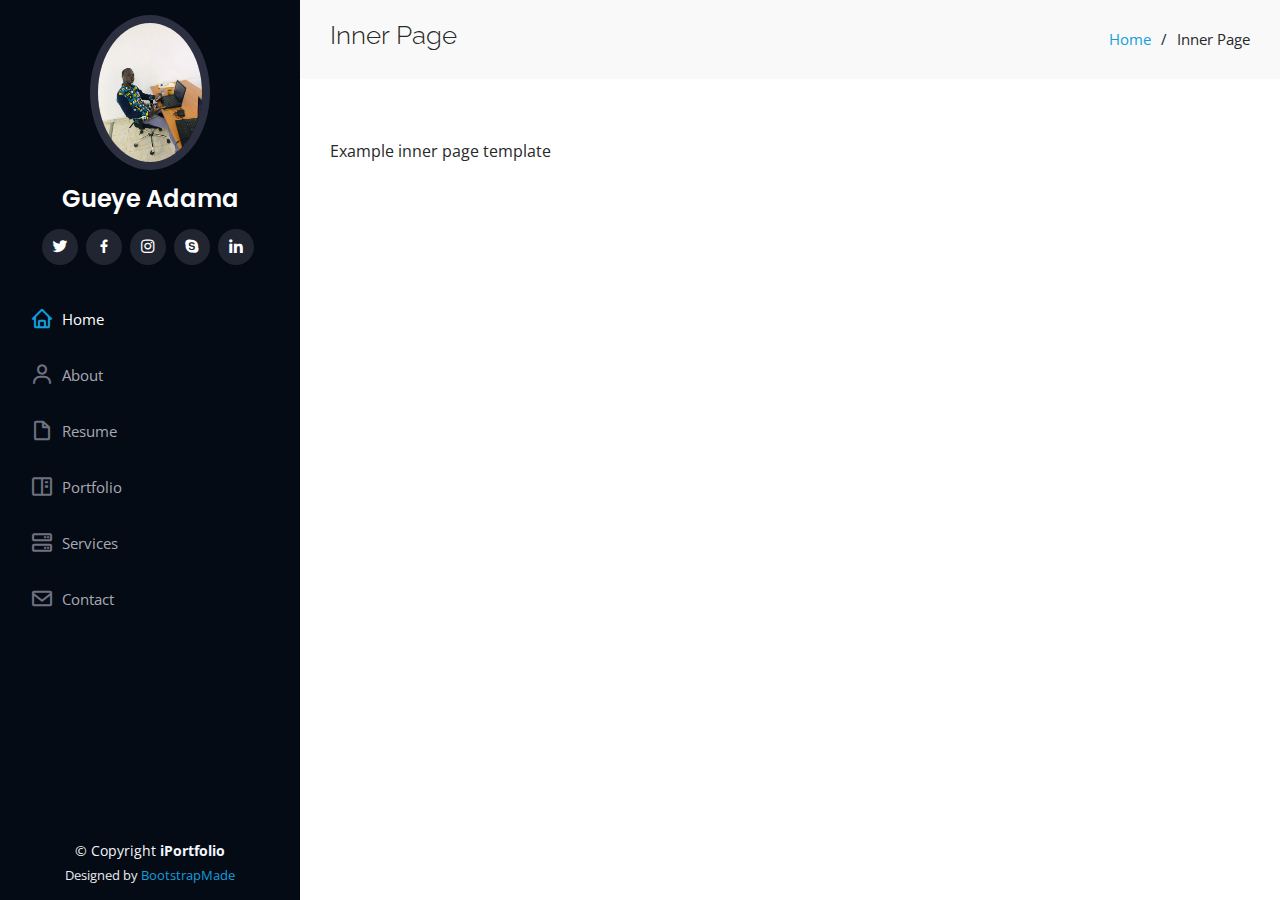
<file: inner-page.html>
<!DOCTYPE html>
<html lang="en">

<head>
  <meta charset="utf-8">
  <meta content="width=device-width, initial-scale=1.0" name="viewport">

  <title>Inner Page - iPortfolio Bootstrap Template</title>
  <meta content="" name="description">
  <meta content="" name="keywords">

  <!-- Favicons -->
  <link href="assets/img/favicon.png" rel="icon">
  <link href="assets/img/apple-touch-icon.png" rel="apple-touch-icon">

  <!-- Google Fonts -->
  <link href="https://fonts.googleapis.com/css?family=Open+Sans:300,300i,400,400i,600,600i,700,700i|Raleway:300,300i,400,400i,500,500i,600,600i,700,700i|Poppins:300,300i,400,400i,500,500i,600,600i,700,700i" rel="stylesheet">

  <!-- Vendor CSS Files -->
  <link href="assets/vendor/aos/aos.css" rel="stylesheet">
  <link href="assets/vendor/bootstrap/css/bootstrap.min.css" rel="stylesheet">
  <link href="assets/vendor/bootstrap-icons/bootstrap-icons.css" rel="stylesheet">
  <link href="assets/vendor/boxicons/css/boxicons.min.css" rel="stylesheet">
  <link href="assets/vendor/glightbox/css/glightbox.min.css" rel="stylesheet">
  <link href="assets/vendor/swiper/swiper-bundle.min.css" rel="stylesheet">

  <!-- Template Main CSS File -->
  <link href="assets/css/style.css" rel="stylesheet">

  <!-- =======================================================
  * Template Name: iPortfolio
  * Template URL: https://bootstrapmade.com/iportfolio-bootstrap-portfolio-websites-template/
  * Updated: Mar 17 2024 with Bootstrap v5.3.3
  * Author: BootstrapMade.com
  * License: https://bootstrapmade.com/license/
  ======================================================== -->
</head>

<body>

  <!-- ======= Mobile nav toggle button ======= -->
  <i class="bi bi-list mobile-nav-toggle d-xl-none"></i>

  <!-- ======= Header ======= -->
  <header id="header">
    <div class="d-flex flex-column">

      <div class="profile">
        <img src="assets/img/profile-img.jpg" alt="" class="img-fluid rounded-circle">
        <h1 class="text-light"><a href="index.html">Gueye Adama</a></h1>
        <div class="social-links mt-3 text-center">
          <a href="#" class="twitter"><i class="bx bxl-twitter"></i></a>
          <a href="#" class="facebook"><i class="bx bxl-facebook"></i></a>
          <a href="#" class="instagram"><i class="bx bxl-instagram"></i></a>
          <a href="#" class="google-plus"><i class="bx bxl-skype"></i></a>
          <a href="#" class="linkedin"><i class="bx bxl-linkedin"></i></a>
        </div>
      </div>

      <nav id="navbar" class="nav-menu navbar">
        <ul>
          <li><a href="#hero" class="nav-link scrollto active"><i class="bx bx-home"></i> <span>Home</span></a></li>
          <li><a href="#about" class="nav-link scrollto"><i class="bx bx-user"></i> <span>About</span></a></li>
          <li><a href="#resume" class="nav-link scrollto"><i class="bx bx-file-blank"></i> <span>Resume</span></a></li>
          <li><a href="#portfolio" class="nav-link scrollto"><i class="bx bx-book-content"></i> <span>Portfolio</span></a></li>
          <li><a href="#services" class="nav-link scrollto"><i class="bx bx-server"></i> <span>Services</span></a></li>
          <li><a href="#contact" class="nav-link scrollto"><i class="bx bx-envelope"></i> <span>Contact</span></a></li>
        </ul>
      </nav><!-- .nav-menu -->
    </div>
  </header><!-- End Header -->

  <main id="main">

    <!-- ======= Breadcrumbs ======= -->
    <section class="breadcrumbs">
      <div class="container">

        <div class="d-flex justify-content-between align-items-center">
          <h2>Inner Page</h2>
          <ol>
            <li><a href="index.html">Home</a></li>
            <li>Inner Page</li>
          </ol>
        </div>

      </div>
    </section><!-- End Breadcrumbs -->

    <section class="inner-page">
      <div class="container">
        <p>
          Example inner page template
        </p>
      </div>
    </section>

  </main><!-- End #main -->

  <!-- ======= Footer ======= -->
  <footer id="footer">
    <div class="container">
      <div class="copyright">
        &copy; Copyright <strong><span>iPortfolio</span></strong>
      </div>
      <div class="credits">
        <!-- All the links in the footer should remain intact. -->
        <!-- You can delete the links only if you purchased the pro version. -->
        <!-- Licensing information: https://bootstrapmade.com/license/ -->
        <!-- Purchase the pro version with working PHP/AJAX contact form: https://bootstrapmade.com/iportfolio-bootstrap-portfolio-websites-template/ -->
        Designed by <a href="https://bootstrapmade.com/">BootstrapMade</a>
      </div>
    </div>
  </footer><!-- End  Footer -->

  <a href="#" class="back-to-top d-flex align-items-center justify-content-center"><i class="bi bi-arrow-up-short"></i></a>

  <!-- Vendor JS Files -->
  <script src="assets/vendor/purecounter/purecounter_vanilla.js"></script>
  <script src="assets/vendor/aos/aos.js"></script>
  <script src="assets/vendor/bootstrap/js/bootstrap.bundle.min.js"></script>
  <script src="assets/vendor/glightbox/js/glightbox.min.js"></script>
  <script src="assets/vendor/isotope-layout/isotope.pkgd.min.js"></script>
  <script src="assets/vendor/swiper/swiper-bundle.min.js"></script>
  <script src="assets/vendor/typed.js/typed.umd.js"></script>
  <script src="assets/vendor/waypoints/noframework.waypoints.js"></script>
  <script src="assets/vendor/php-email-form/validate.js"></script>

  <!-- Template Main JS File -->
  <script src="assets/js/main.js"></script>

</body>

</html>
</file>
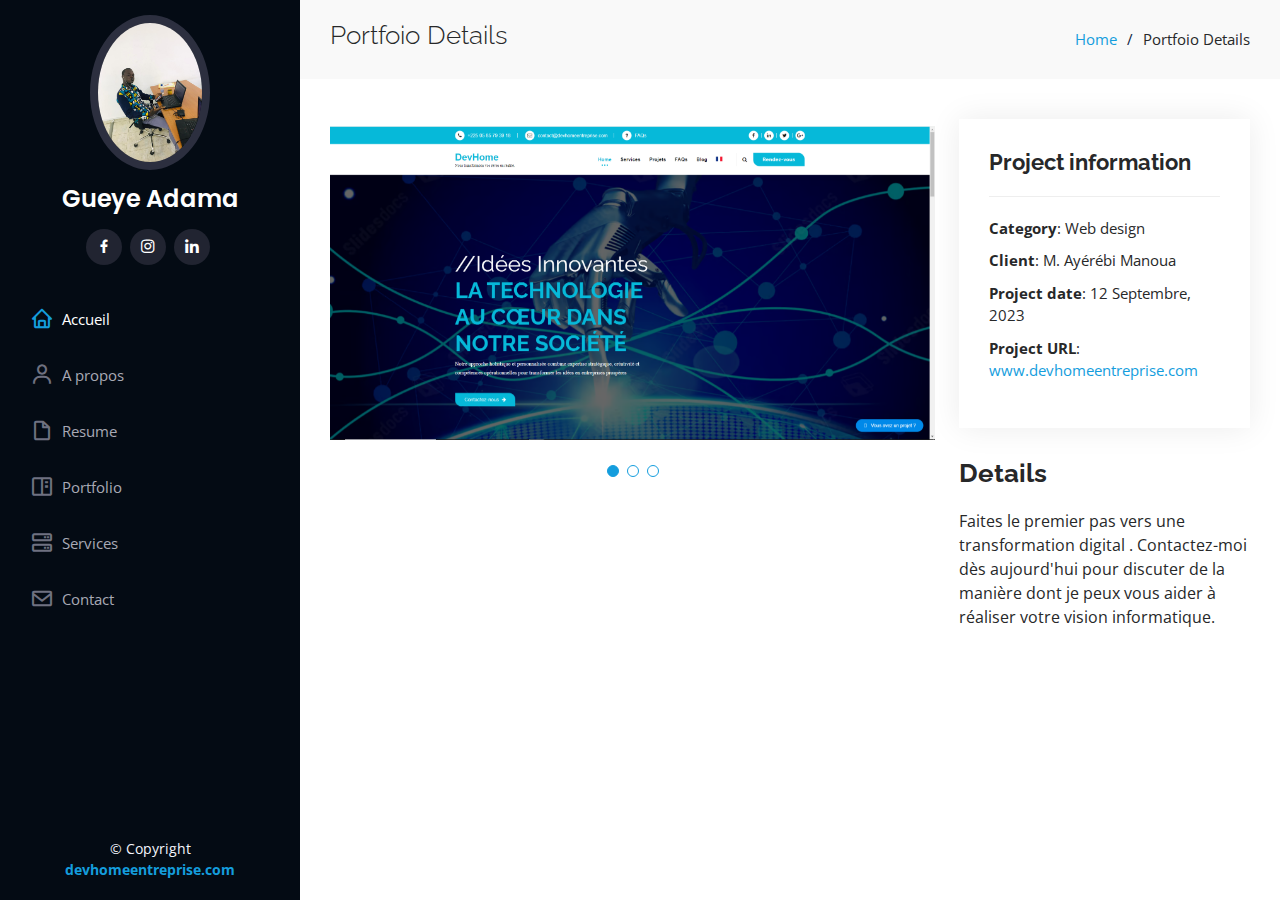
<file: portfolio-details.html>
<!DOCTYPE html>
<html lang="en">

<head>
  <meta charset="utf-8">
  <meta content="width=device-width, initial-scale=1.0" name="viewport">

  <title>Portfolio Details - iPortfolio Bootstrap Template</title>
  <meta content="" name="description">
  <meta content="" name="keywords">

  <!-- Favicons -->
  <link href="assets/img/log2.png" rel="icon">
  <link href="assets/img//log2.png" rel="apple-touch-icon">

  <!-- Google Fonts -->
  <link href="https://fonts.googleapis.com/css?family=Open+Sans:300,300i,400,400i,600,600i,700,700i|Raleway:300,300i,400,400i,500,500i,600,600i,700,700i|Poppins:300,300i,400,400i,500,500i,600,600i,700,700i" rel="stylesheet">

  <!-- Vendor CSS Files -->
  <link href="assets/vendor/aos/aos.css" rel="stylesheet">
  <link href="assets/vendor/bootstrap/css/bootstrap.min.css" rel="stylesheet">
  <link href="assets/vendor/bootstrap-icons/bootstrap-icons.css" rel="stylesheet">
  <link href="assets/vendor/boxicons/css/boxicons.min.css" rel="stylesheet">
  <link href="assets/vendor/glightbox/css/glightbox.min.css" rel="stylesheet">
  <link href="assets/vendor/swiper/swiper-bundle.min.css" rel="stylesheet">

  <!-- Template Main CSS File -->
  <link href="assets/css/style.css" rel="stylesheet">

  <!-- =======================================================
  * Template Name: iPortfolio
  * Template URL: https://bootstrapmade.com/iportfolio-bootstrap-portfolio-websites-template/
  * Updated: Mar 17 2024 with Bootstrap v5.3.3
  * Author: BootstrapMade.com
  * License: https://bootstrapmade.com/license/
  ======================================================== -->
</head>

<body>

  <!-- ======= Mobile nav toggle button ======= -->
  <i class="bi bi-list mobile-nav-toggle d-xl-none"></i>

  <!-- ======= Header ======= -->
  <header id="header">
    <div class="d-flex flex-column">

      <div class="profile">
        <img src="assets/img/profile-img.jpg" alt="" class="img-fluid rounded-circle">
        <h1 class="text-light"><a href="index.html">Gueye Adama</a></h1>
        <div class="social-links mt-3 text-center">
          <a href="https://www.facebook.com/profile.php?viewas=100000686899395&id=100090192133181" class="facebook"><i class="bx bxl-facebook"></i></a>
          <a href="#" class="instagram"><i class="bx bxl-instagram"></i></a>
          <a href="#" class="linkedin"><i class="bx bxl-linkedin"></i></a>
        </div>
      </div>

      <nav id="navbar" class="nav-menu navbar">
        <ul>
          <li><a href="index.html#home" class="nav-link scrollto active"><i class="bx bx-home"></i> <span>Accueil</span></a></li>
          <li><a href="index.html#about" class="nav-link scrollto"><i class="bx bx-user"></i> <span>A propos</span></a></li>
          <li><a href="index.html#resume" class="nav-link scrollto"><i class="bx bx-file-blank"></i> <span>Resume</span></a></li>
          <li><a href="index.html#portfolio" class="nav-link scrollto"><i class="bx bx-book-content"></i> <span>Portfolio</span></a></li>
          <li><a href="index.html#services" class="nav-link scrollto"><i class="bx bx-server"></i> <span>Services</span></a></li>
          <li><a href="index.html#contact" class="nav-link scrollto"><i class="bx bx-envelope"></i> <span>Contact</span></a></li>
        </ul>
      </nav><!-- .nav-menu -->
    </div>
  </header><!-- End Header -->

  <main id="main">

    <!-- ======= Breadcrumbs ======= -->
    <section id="breadcrumbs" class="breadcrumbs">
      <div class="container">

        <div class="d-flex justify-content-between align-items-center">
          <h2>Portfoio Details</h2>
          <ol>
            <li><a href="index.html">Home</a></li>
            <li>Portfoio Details</li>
          </ol>
        </div>

      </div>
    </section><!-- End Breadcrumbs -->

    <!-- ======= Portfolio Details Section ======= -->
    <section id="portfolio-details" class="portfolio-details">
      <div class="container">

        <div class="row gy-4">

          <div class="col-lg-8">
            <div class="portfolio-details-slider swiper">
              <div class="swiper-wrapper align-items-center">

                <div class="swiper-slide">
                  <img src="assets/img/portfolio//Captuze.jpg" alt="">
                </div>

                <div class="swiper-slide">
                  <img src="assets/img/portfolio//a.JPG" alt="">
                </div>

                <div class="swiper-slide">
                  <img src="assets/img/portfolio//b.JPG" alt="">
                </div>

              </div>
              <div class="swiper-pagination"></div>
            </div>
          </div>

          <div class="col-lg-4">
            <div class="portfolio-info">
              <h3>Project information</h3>
              <ul>
                <li><strong>Category</strong>: Web design</li>
                <li><strong>Client</strong>: M. Ayérébi Manoua</li>
                <li><strong>Project date</strong>: 12 Septembre, 2023</li>
                <li><strong>Project URL</strong>: <a href="https://devhomeentreprise.com/">www.devhomeentreprise.com</a></li>
              </ul>
            </div>
            <div class="portfolio-description">
              <h2>Details</h2>
              <p>
                Faites le premier pas vers une transformation digital . Contactez-moi dès aujourd'hui pour discuter de la manière dont je peux vous aider à réaliser votre vision informatique.

              </p>
            </div>
          </div>

        </div>

      </div>
    </section><!-- End Portfolio Details Section -->

  </main><!-- End #main -->

  <!-- ======= Footer ======= -->
  <footer id="footer">
    <div class="container">
      <div class="copyright">
        &copy; Copyright <strong><span><a href="https://devhomeentreprise.com">devhomeentreprise.com</a></span></strong>
      </div>
      <div class="credits">
        <!-- All the links in the footer should remain intact. -->
        <!-- You can delete the links only if you purchased the pro version. -->
        <!-- Licensing information: https://bootstrapmade.com/license/ -->
        <!-- Purchase the pro version with working PHP/AJAX contact form: https://bootstrapmade.com/iportfolio-bootstrap-portfolio-websites-template/ -->
      </div>
    </div>
  </footer><!-- End  Footer -->

  <a href="#" class="back-to-top d-flex align-items-center justify-content-center"><i class="bi bi-arrow-up-short"></i></a>

  <!-- Vendor JS Files -->
  <script src="assets/vendor/purecounter/purecounter_vanilla.js"></script>
  <script src="assets/vendor/aos/aos.js"></script>
  <script src="assets/vendor/bootstrap/js/bootstrap.bundle.min.js"></script>
  <script src="assets/vendor/glightbox/js/glightbox.min.js"></script>
  <script src="assets/vendor/isotope-layout/isotope.pkgd.min.js"></script>
  <script src="assets/vendor/swiper/swiper-bundle.min.js"></script>
  <script src="assets/vendor/typed.js/typed.umd.js"></script>
  <script src="assets/vendor/waypoints/noframework.waypoints.js"></script>
  <script src="assets/vendor/php-email-form/validate.js"></script>

  <!-- Template Main JS File -->
  <script src="assets/js/main.js"></script>

</body>

</html>
</file>
<file: assets/css/style.css>
/**
* Template Name: iPortfolio
* Template URL: https://bootstrapmade.com/iportfolio-bootstrap-portfolio-websites-template/
* Updated: Mar 17 2024 with Bootstrap v5.3.3
* Author: BootstrapMade.com
* License: https://bootstrapmade.com/license/
*/

/*--------------------------------------------------------------
# General
--------------------------------------------------------------*/
body {
  font-family: "Open Sans", sans-serif;
  color: #272829;
}

a {
  color: #149ddd;
  text-decoration: none;
}

a:hover {
  color: #37b3ed;
  text-decoration: none;
}

h1,
h2,
h3,
h4,
h5,
h6 {
  font-family: "Raleway", sans-serif;
}

/*--------------------------------------------------------------
# Back to top button
--------------------------------------------------------------*/
.back-to-top {
  position: fixed;
  visibility: hidden;
  opacity: 0;
  right: 15px;
  bottom: 15px;
  z-index: 996;
  background: #149ddd;
  width: 40px;
  height: 40px;
  border-radius: 50px;
  transition: all 0.4s;
}

.back-to-top i {
  font-size: 28px;
  color: #fff;
  line-height: 0;
}

.back-to-top:hover {
  background: #2eafec;
  color: #fff;
}

.back-to-top.active {
  visibility: visible;
  opacity: 1;
}

/*--------------------------------------------------------------
# Header
--------------------------------------------------------------*/
#header {
  position: fixed;
  top: 0;
  left: 0;
  bottom: 0;
  width: 300px;
  transition: all ease-in-out 0.5s;
  z-index: 9997;
  transition: all 0.5s;
  padding: 0 15px;
  background: #040b14;
  overflow-y: auto;
}

#header .profile img {
  margin: 15px auto;
  display: block;
  width: 120px;
  border: 8px solid #2c2f3f;
}

#header .profile h1 {
  font-size: 24px;
  margin: 0;
  padding: 0;
  font-weight: 600;
  -moz-text-align-last: center;
  text-align-last: center;
  font-family: "Poppins", sans-serif;
}

#header .profile h1 a,
#header .profile h1 a:hover {
  color: #fff;
  text-decoration: none;
}

#header .profile .social-links a {
  font-size: 18px;
  display: inline-block;
  background: #212431;
  color: #fff;
  line-height: 1;
  padding: 8px 0;
  margin-right: 4px;
  border-radius: 50%;
  text-align: center;
  width: 36px;
  height: 36px;
  transition: 0.3s;
}

#header .profile .social-links a:hover {
  background: #149ddd;
  color: #fff;
  text-decoration: none;
}

#main {
  margin-left: 300px;
}

.container,
.container-fluid {
  padding-left: 30px;
  padding-right: 30px;
}

@media (max-width: 1199px) {
  #header {
    left: -300px;
  }

  #main {
    margin-left: 0;
  }

  .container,
  .container-fluid {
    padding-left: 12px;
    padding-right: 12px;
  }
}

/*--------------------------------------------------------------
# Navigation Menu
--------------------------------------------------------------*/
/* Desktop Navigation */
.nav-menu {
  padding: 30px 0 0 0;
}

.nav-menu * {
  margin: 0;
  padding: 0;
  list-style: none;
}

.nav-menu>ul>li {
  position: relative;
  white-space: nowrap;
}

.nav-menu a,
.nav-menu a:focus {
  display: flex;
  align-items: center;
  color: #a8a9b4;
  padding: 12px 15px;
  margin-bottom: 8px;
  transition: 0.3s;
  font-size: 15px;
}

.nav-menu a i,
.nav-menu a:focus i {
  font-size: 24px;
  padding-right: 8px;
  color: #6f7180;
}

.nav-menu a:hover,
.nav-menu .active,
.nav-menu .active:focus,
.nav-menu li:hover>a {
  text-decoration: none;
  color: #fff;
}

.nav-menu a:hover i,
.nav-menu .active i,
.nav-menu .active:focus i,
.nav-menu li:hover>a i {
  color: #149ddd;
}

/* Mobile Navigation */
.mobile-nav-toggle {
  position: fixed;
  right: 15px;
  top: 15px;
  z-index: 9998;
  border: 0;
  font-size: 24px;
  transition: all 0.4s;
  outline: none !important;
  background-color: #149ddd;
  color: #fff;
  width: 40px;
  height: 40px;
  display: inline-flex;
  align-items: center;
  justify-content: center;
  line-height: 0;
  border-radius: 50px;
  cursor: pointer;
}

.mobile-nav-active {
  overflow: hidden;
}

.mobile-nav-active #header {
  left: 0;
}

/*--------------------------------------------------------------
# Hero Section
--------------------------------------------------------------*/
#hero {
  width: 100%;
  height: 100vh;
  background: url("../img/profile-img.jpg")  left;
  background-size: cover;
}

#hero:before {
  content: "";
  background: rgba(5, 13, 24, 0.3);
  position: absolute;
  bottom: 0;
  top: 0;
  left: 0;
  right: 0;
  z-index: 1; 
}

#hero .hero-container {
  position: relative;
  z-index: 2;
  min-width: 300px;
}

#hero h1 {
  margin: 0 0 10px 0;
  font-size: 64px;
  font-weight: 700;
  line-height: 56px;
  color: #fff;
}

#hero p {
  color: #fff;
  margin-bottom: 50px;
  font-size: 26px;
  font-family: "Poppins", sans-serif;
}

#hero p span {
  color: #fff;
  padding-bottom: 4px;
  letter-spacing: 1px;
  border-bottom: 3px solid #149ddd;
}

@media (min-width: 1024px) {
  #hero {
    background-attachment: fixed;
  }
}

@media (max-width: 768px) {
  #hero h1 {
    font-size: 28px;
    line-height: 36px;
  }

  #hero h2 {
    font-size: 18px;
    line-height: 24px;
    margin-bottom: 30px;
  }
}

/*--------------------------------------------------------------
# Sections General
--------------------------------------------------------------*/
section {
  padding: 60px 0;
  overflow: hidden;
}

.section-bg {
  background: #f5f8fd;
}

.section-title {
  padding-bottom: 30px;
}

.section-title h2 {
  font-size: 32px;
  font-weight: bold;
  margin-bottom: 20px;
  padding-bottom: 20px;
  position: relative;
  color: #173b6c;
}

.section-title h2::after {
  content: "";
  position: absolute;
  display: block;
  width: 50px;
  height: 3px;
  background: #149ddd;
  bottom: 0;
  left: 0;
}

.section-title p {
  margin-bottom: 0;
}

/*--------------------------------------------------------------
# About
--------------------------------------------------------------*/
.about .content h3 {
  font-weight: 700;
  font-size: 26px;
  color: #173b6c;
}

.about .content ul {
  list-style: none;
  padding: 0;
}

.about .content ul li {
  margin-bottom: 20px;
  display: flex;
  align-items: center;
}

.about .content ul strong {
  margin-right: 10px;
}

.about .content ul i {
  font-size: 16px;
  margin-right: 5px;
  color: #149ddd;
  line-height: 0;
}

.about .content p:last-child {
  margin-bottom: 0;
}

/*--------------------------------------------------------------
# Facts
--------------------------------------------------------------*/
.facts {
  padding-bottom: 30px;
}

.facts .count-box {
  padding: 30px;
  width: 100%;
}

.facts .count-box i {
  display: block;
  font-size: 44px;
  color: #149ddd;
  float: left;
  line-height: 0;
}

.facts .count-box span {
  font-size: 48px;
  line-height: 40px;
  display: block;
  font-weight: 700;
  color: #050d18;
  margin-left: 60px;
}

.facts .count-box p {
  padding: 15px 0 0 0;
  margin: 0 0 0 60px;
  font-family: "Raleway", sans-serif;
  font-size: 14px;
  color: #122f57;
}

.facts .count-box a {
  font-weight: 600;
  display: block;
  margin-top: 20px;
  color: #122f57;
  font-size: 15px;
  font-family: "Poppins", sans-serif;
  transition: ease-in-out 0.3s;
}

.facts .count-box a:hover {
  color: #1f5297;
}

/*--------------------------------------------------------------
# Akills
--------------------------------------------------------------*/
.skills .progress {
  height: 60px;
  display: block;
  background: none;
  border-radius: 0;
}

.skills .progress .skill {
  padding: 0;
  margin: 0 0 6px 0;
  text-transform: uppercase;
  display: block;
  font-weight: 600;
  font-family: "Poppins", sans-serif;
  color: #050d18;
}

.skills .progress .skill .val {
  float: right;
  font-style: normal;
}

.skills .progress-bar-wrap {
  background: #dce8f8;
  height: 10px;
}

.skills .progress-bar {
  width: 1px;
  height: 10px;
  transition: 0.9s;
  background-color: #149ddd;
}

/*--------------------------------------------------------------
# Resume
--------------------------------------------------------------*/
.resume .resume-title {
  font-size: 26px;
  font-weight: 700;
  margin-top: 20px;
  margin-bottom: 20px;
  color: #050d18;
}

.resume .resume-item {
  padding: 0 0 20px 20px;
  margin-top: -2px;
  border-left: 2px solid #1f5297;
  position: relative;
}

.resume .resume-item h4 {
  line-height: 18px;
  font-size: 18px;
  font-weight: 600;
  text-transform: uppercase;
  font-family: "Poppins", sans-serif;
  color: #050d18;
  margin-bottom: 10px;
}

.resume .resume-item h5 {
  font-size: 16px;
  background: #e4edf9;
  padding: 5px 15px;
  display: inline-block;
  font-weight: 600;
  margin-bottom: 10px;
}

.resume .resume-item ul {
  padding-left: 20px;
}

.resume .resume-item ul li {
  padding-bottom: 10px;
}

.resume .resume-item:last-child {
  padding-bottom: 0;
}

.resume .resume-item::before {
  content: "";
  position: absolute;
  width: 16px;
  height: 16px;
  border-radius: 50px;
  left: -9px;
  top: 0;
  background: #fff;
  border: 2px solid #1f5297;
}

/*--------------------------------------------------------------
# Portfolio
--------------------------------------------------------------*/
.portfolio .portfolio-item {
  margin-bottom: 30px;
}

.portfolio #portfolio-flters {
  padding: 0;
  margin: 0 auto 35px auto;
  list-style: none;
  text-align: center;
  background: #fff;
  border-radius: 50px;
  padding: 2px 15px;
}

.portfolio #portfolio-flters li {
  cursor: pointer;
  display: inline-block;
  padding: 10px 15px 8px 15px;
  font-size: 14px;
  font-weight: 600;
  line-height: 1;
  text-transform: uppercase;
  color: #272829;
  margin-bottom: 5px;
  transition: all 0.3s ease-in-out;
}

.portfolio #portfolio-flters li:hover,
.portfolio #portfolio-flters li.filter-active {
  color: #149ddd;
}

.portfolio #portfolio-flters li:last-child {
  margin-right: 0;
}

.portfolio .portfolio-wrap {
  transition: 0.3s;
  position: relative;
  overflow: hidden;
  z-index: 1;
}

.portfolio .portfolio-wrap::before {
  content: "";
  background: rgba(255, 255, 255, 0.5);
  position: absolute;
  left: 0;
  right: 0;
  top: 0;
  bottom: 0;
  transition: all ease-in-out 0.3s;
  z-index: 2;
  opacity: 0;
}

.portfolio .portfolio-wrap .portfolio-links {
  opacity: 1;
  left: 0;
  right: 0;
  bottom: -60px;
  z-index: 3;
  position: absolute;
  transition: all ease-in-out 0.3s;
  display: flex;
  justify-content: center;
}

.portfolio .portfolio-wrap .portfolio-links a {
  color: #fff;
  font-size: 28px;
  text-align: center;
  background: rgba(20, 157, 221, 0.75);
  transition: 0.3s;
  width: 50%;
}

.portfolio .portfolio-wrap .portfolio-links a:hover {
  background: rgba(20, 157, 221, 0.95);
}

.portfolio .portfolio-wrap .portfolio-links a+a {
  border-left: 1px solid #37b3ed;
}

.portfolio .portfolio-wrap:hover::before {
  top: 0;
  left: 0;
  right: 0;
  bottom: 0;
  opacity: 1;
}

.portfolio .portfolio-wrap:hover .portfolio-links {
  opacity: 1;
  bottom: 0;
}

/*--------------------------------------------------------------
# Portfolio Details
--------------------------------------------------------------*/
.portfolio-details {
  padding-top: 40px;
}

.portfolio-details .portfolio-details-slider img {
  width: 100%;
}

.portfolio-details .portfolio-details-slider .swiper-pagination {
  margin-top: 20px;
  position: relative;
}

.portfolio-details .portfolio-details-slider .swiper-pagination .swiper-pagination-bullet {
  width: 12px;
  height: 12px;
  background-color: #fff;
  opacity: 1;
  border: 1px solid #149ddd;
}

.portfolio-details .portfolio-details-slider .swiper-pagination .swiper-pagination-bullet-active {
  background-color: #149ddd;
}

.portfolio-details .portfolio-info {
  padding: 30px;
  box-shadow: 0px 0 30px rgba(5, 13, 24, 0.08);
}

.portfolio-details .portfolio-info h3 {
  font-size: 22px;
  font-weight: 700;
  margin-bottom: 20px;
  padding-bottom: 20px;
  border-bottom: 1px solid #eee;
}

.portfolio-details .portfolio-info ul {
  list-style: none;
  padding: 0;
  font-size: 15px;
}

.portfolio-details .portfolio-info ul li+li {
  margin-top: 10px;
}

.portfolio-details .portfolio-description {
  padding-top: 30px;
}

.portfolio-details .portfolio-description h2 {
  font-size: 26px;
  font-weight: 700;
  margin-bottom: 20px;
}

.portfolio-details .portfolio-description p {
  padding: 0;
}

/*--------------------------------------------------------------
# Services
--------------------------------------------------------------*/
.services .icon-box {
  margin-bottom: 20px;
}

.services .icon {
  float: left;
  display: flex;
  align-items: center;
  justify-content: center;
  width: 54px;
  height: 54px;
  background: #149ddd;
  border-radius: 50%;
  transition: 0.5s;
  border: 1px solid #149ddd;
}

.services .icon i {
  color: #fff;
  font-size: 24px;
  line-height: 0;
}

.services .icon-box:hover .icon {
  background: #fff;
}

.services .icon-box:hover .icon i {
  color: #149ddd;
}

.services .title {
  margin-left: 80px;
  font-weight: 700;
  margin-bottom: 15px;
  font-size: 18px;
}

.services .title a {
  color: #343a40;
}

.services .title a:hover {
  color: #149ddd;
}

.services .description {
  margin-left: 80px;
  line-height: 24px;
  font-size: 14px;
}

/*--------------------------------------------------------------
# Testimonials
--------------------------------------------------------------*/
.testimonials .testimonials-carousel,
.testimonials .testimonials-slider {
  overflow: hidden;
}

.testimonials .testimonial-item {
  box-sizing: content-box;
  text-align: center;
  min-height: 320px;
}

.testimonials .testimonial-item .testimonial-img {
  width: 90px;
  border-radius: 50%;
  margin: 0 auto;
}

.testimonials .testimonial-item h3 {
  font-size: 18px;
  font-weight: bold;
  margin: 10px 0 5px 0;
  color: #111;
}

.testimonials .testimonial-item h4 {
  font-size: 14px;
  color: #999;
  margin: 0;
}

.testimonials .testimonial-item .quote-icon-left,
.testimonials .testimonial-item .quote-icon-right {
  color: #c3e8fa;
  font-size: 26px;
}

.testimonials .testimonial-item .quote-icon-left {
  display: inline-block;
  left: -5px;
  position: relative;
}

.testimonials .testimonial-item .quote-icon-right {
  display: inline-block;
  right: -5px;
  position: relative;
  top: 10px;
}

.testimonials .testimonial-item p {
  font-style: italic;
  margin: 0 15px 15px 15px;
  padding: 20px;
  background: #fff;
  position: relative;
  margin-bottom: 35px;
  border-radius: 6px;
  box-shadow: 0px 2px 15px rgba(0, 0, 0, 0.1);
}

.testimonials .testimonial-item p::after {
  content: "";
  width: 0;
  height: 0;
  border-top: 20px solid #fff;
  border-right: 20px solid transparent;
  border-left: 20px solid transparent;
  position: absolute;
  bottom: -20px;
  left: calc(50% - 20px);
}

.testimonials .swiper-pagination {
  margin-top: 20px;
  position: relative;
}

.testimonials .swiper-pagination .swiper-pagination-bullet {
  width: 12px;
  height: 12px;
  background-color: #fff;
  opacity: 1;
  border: 1px solid #149ddd;
}

.testimonials .swiper-pagination .swiper-pagination-bullet-active {
  background-color: #149ddd;
}

/*--------------------------------------------------------------
# Contact
--------------------------------------------------------------*/
.contact {
  padding-bottom: 130px;
}

.contact .info {
  padding: 30px;
  background: #fff;
  width: 100%;
  box-shadow: 0 0 24px 0 rgba(0, 0, 0, 0.12);
}

.contact .info i {
  font-size: 20px;
  color: #149ddd;
  float: left;
  width: 44px;
  height: 44px;
  background: #dff3fc;
  display: flex;
  justify-content: center;
  align-items: center;
  border-radius: 50px;
  transition: all 0.3s ease-in-out;
}

.contact .info h4 {
  padding: 0 0 0 60px;
  font-size: 22px;
  font-weight: 600;
  margin-bottom: 5px;
  color: #050d18;
}

.contact .info p {
  padding: 0 0 10px 60px;
  margin-bottom: 20px;
  font-size: 14px;
  color: #173b6c;
}

.contact .info .email p {
  padding-top: 5px;
}

.contact .info .social-links {
  padding-left: 60px;
}

.contact .info .social-links a {
  font-size: 18px;
  display: inline-block;
  background: #333;
  color: #fff;
  line-height: 1;
  padding: 8px 0;
  border-radius: 50%;
  text-align: center;
  width: 36px;
  height: 36px;
  transition: 0.3s;
  margin-right: 10px;
}

.contact .info .social-links a:hover {
  background: #149ddd;
  color: #fff;
}

.contact .info .email:hover i,
.contact .info .address:hover i,
.contact .info .phone:hover i {
  background: #149ddd;
  color: #fff;
}

.contact .php-email-form {
  width: 100%;
  padding: 30px;
  background: #fff;
  box-shadow: 0 0 24px 0 rgba(0, 0, 0, 0.12);
}

.contact .php-email-form .form-group {
  padding-bottom: 8px;
}

.contact .php-email-form .validate {
  display: none;
  color: red;
  margin: 0 0 15px 0;
  font-weight: 400;
  font-size: 13px;
}

.contact .php-email-form .error-message {
  display: none;
  color: #fff;
  background: #ed3c0d;
  text-align: left;
  padding: 15px;
  font-weight: 600;
}

.contact .php-email-form .error-message br+br {
  margin-top: 25px;
}

.contact .php-email-form .sent-message {
  display: none;
  color: #fff;
  background: #18d26e;
  text-align: center;
  padding: 15px;
  font-weight: 600;
}

.contact .php-email-form .loading {
  display: none;
  background: #fff;
  text-align: center;
  padding: 15px;
}

.contact .php-email-form .loading:before {
  content: "";
  display: inline-block;
  border-radius: 50%;
  width: 24px;
  height: 24px;
  margin: 0 10px -6px 0;
  border: 3px solid #18d26e;
  border-top-color: #eee;
  animation: animate-loading 1s linear infinite;
}

.contact .php-email-form .form-group {
  margin-bottom: 15px;
}

.contact .php-email-form label {
  padding-bottom: 8px;
}

.contact .php-email-form input,
.contact .php-email-form textarea {
  border-radius: 0;
  box-shadow: none;
  font-size: 14px;
}

.contact .php-email-form input {
  height: 44px;
}

.contact .php-email-form textarea {
  padding: 10px 15px;
}

.contact .php-email-form button[type=submit] {
  background: #149ddd;
  border: 0;
  padding: 10px 24px;
  color: #fff;
  transition: 0.4s;
  border-radius: 4px;
}

.contact .php-email-form button[type=submit]:hover {
  background: #37b3ed;
}

@keyframes animate-loading {
  0% {
    transform: rotate(0deg);
  }

  100% {
    transform: rotate(360deg);
  }
}

/*--------------------------------------------------------------
# Breadcrumbs
--------------------------------------------------------------*/
.breadcrumbs {
  padding: 20px 0;
  background: #f9f9f9;
}

.breadcrumbs h2 {
  font-size: 26px;
  font-weight: 300;
}

.breadcrumbs ol {
  display: flex;
  flex-wrap: wrap;
  list-style: none;
  padding: 0;
  margin: 0;
  font-size: 15px;
}

.breadcrumbs ol li+li {
  padding-left: 10px;
}

.breadcrumbs ol li+li::before {
  display: inline-block;
  padding-right: 10px;
  color: #0e2442;
  content: "/";
}

@media (max-width: 768px) {
  .breadcrumbs .d-flex {
    display: block !important;
  }

  .breadcrumbs ol {
    display: block;
  }

  .breadcrumbs ol li {
    display: inline-block;
  }
}

/*--------------------------------------------------------------
# Footer
--------------------------------------------------------------*/
#footer {
  padding: 15px;
  color: #f4f6fd;
  font-size: 14px;
  position: fixed;
  left: 0;
  bottom: 0;
  width: 300px;
  z-index: 9999;
  background: #040b14;
}

#footer .copyright {
  text-align: center;
}

#footer .credits {
  padding-top: 5px;
  text-align: center;
  font-size: 13px;
  color: #eaebf0;
}

@media (max-width: 1199px) {
  #footer {
    position: static;
    width: auto;
    padding-right: 20px 15px;
  }
}
</file>
